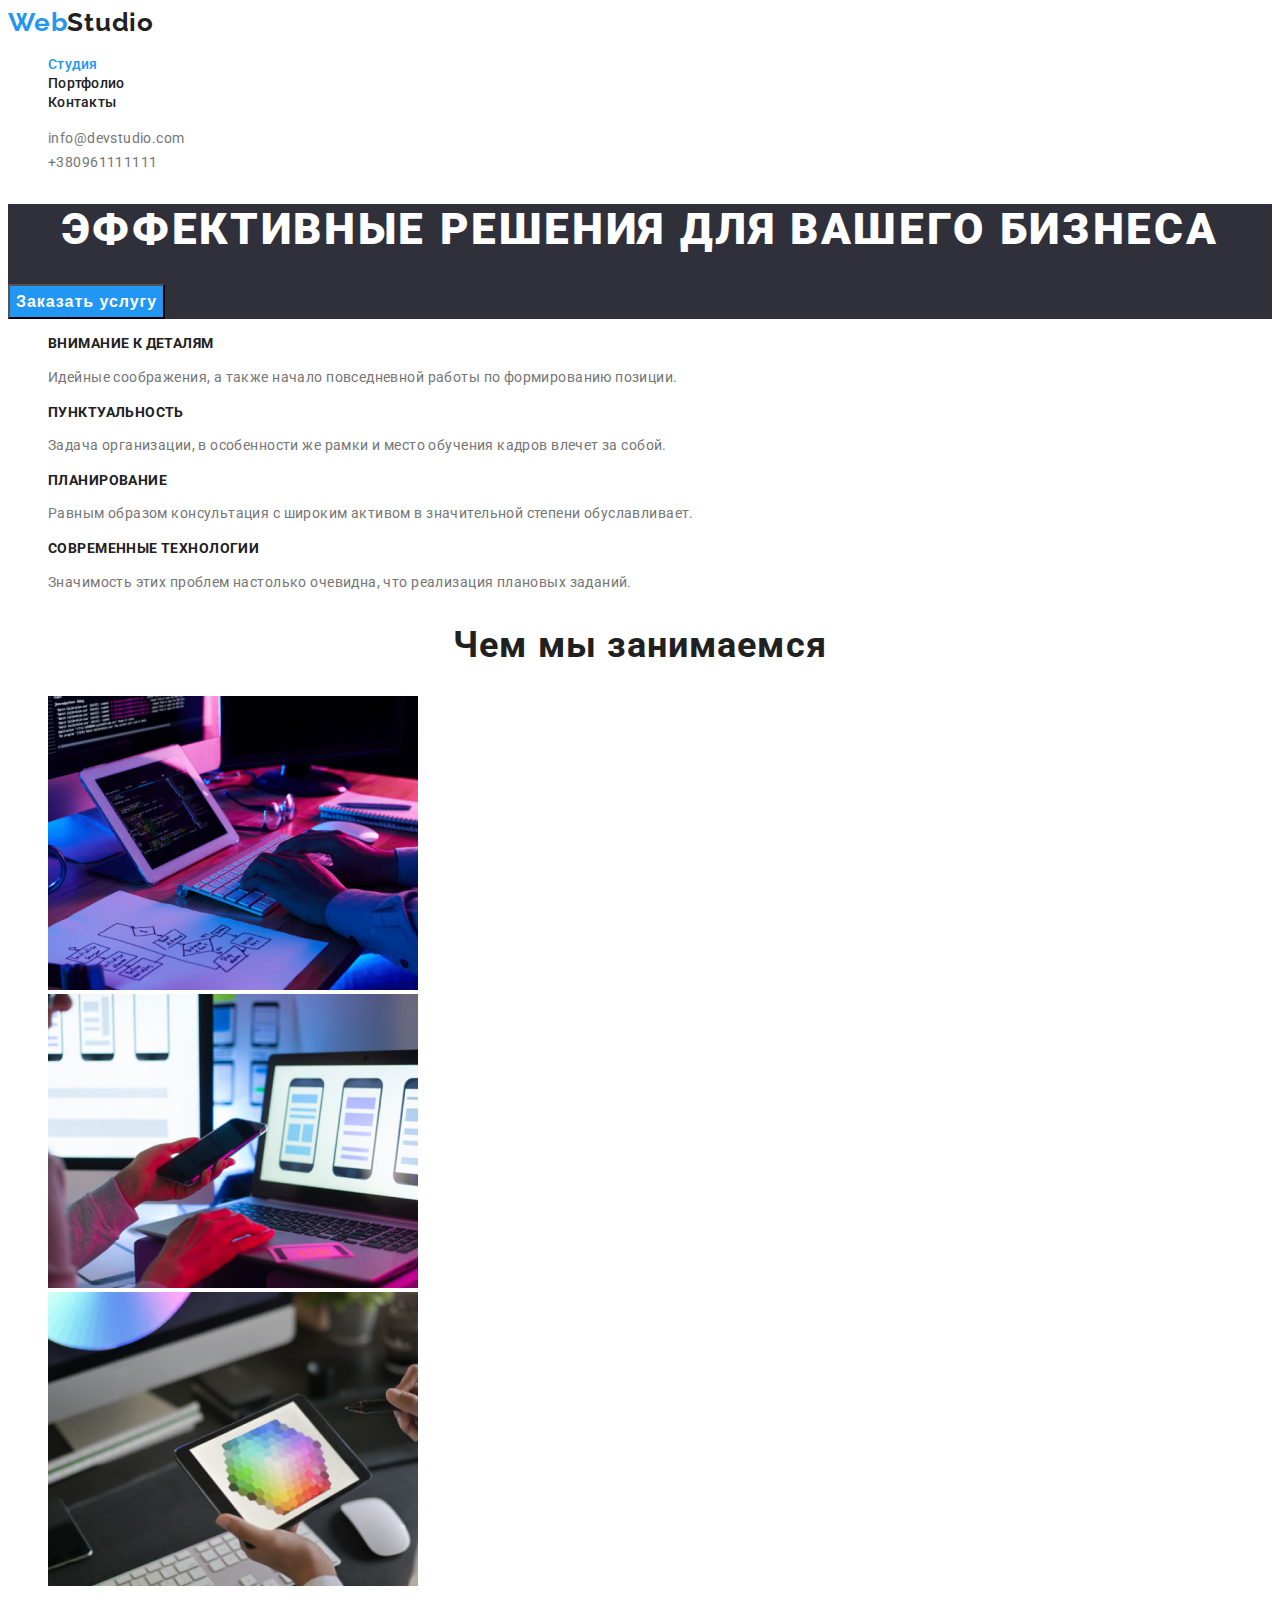
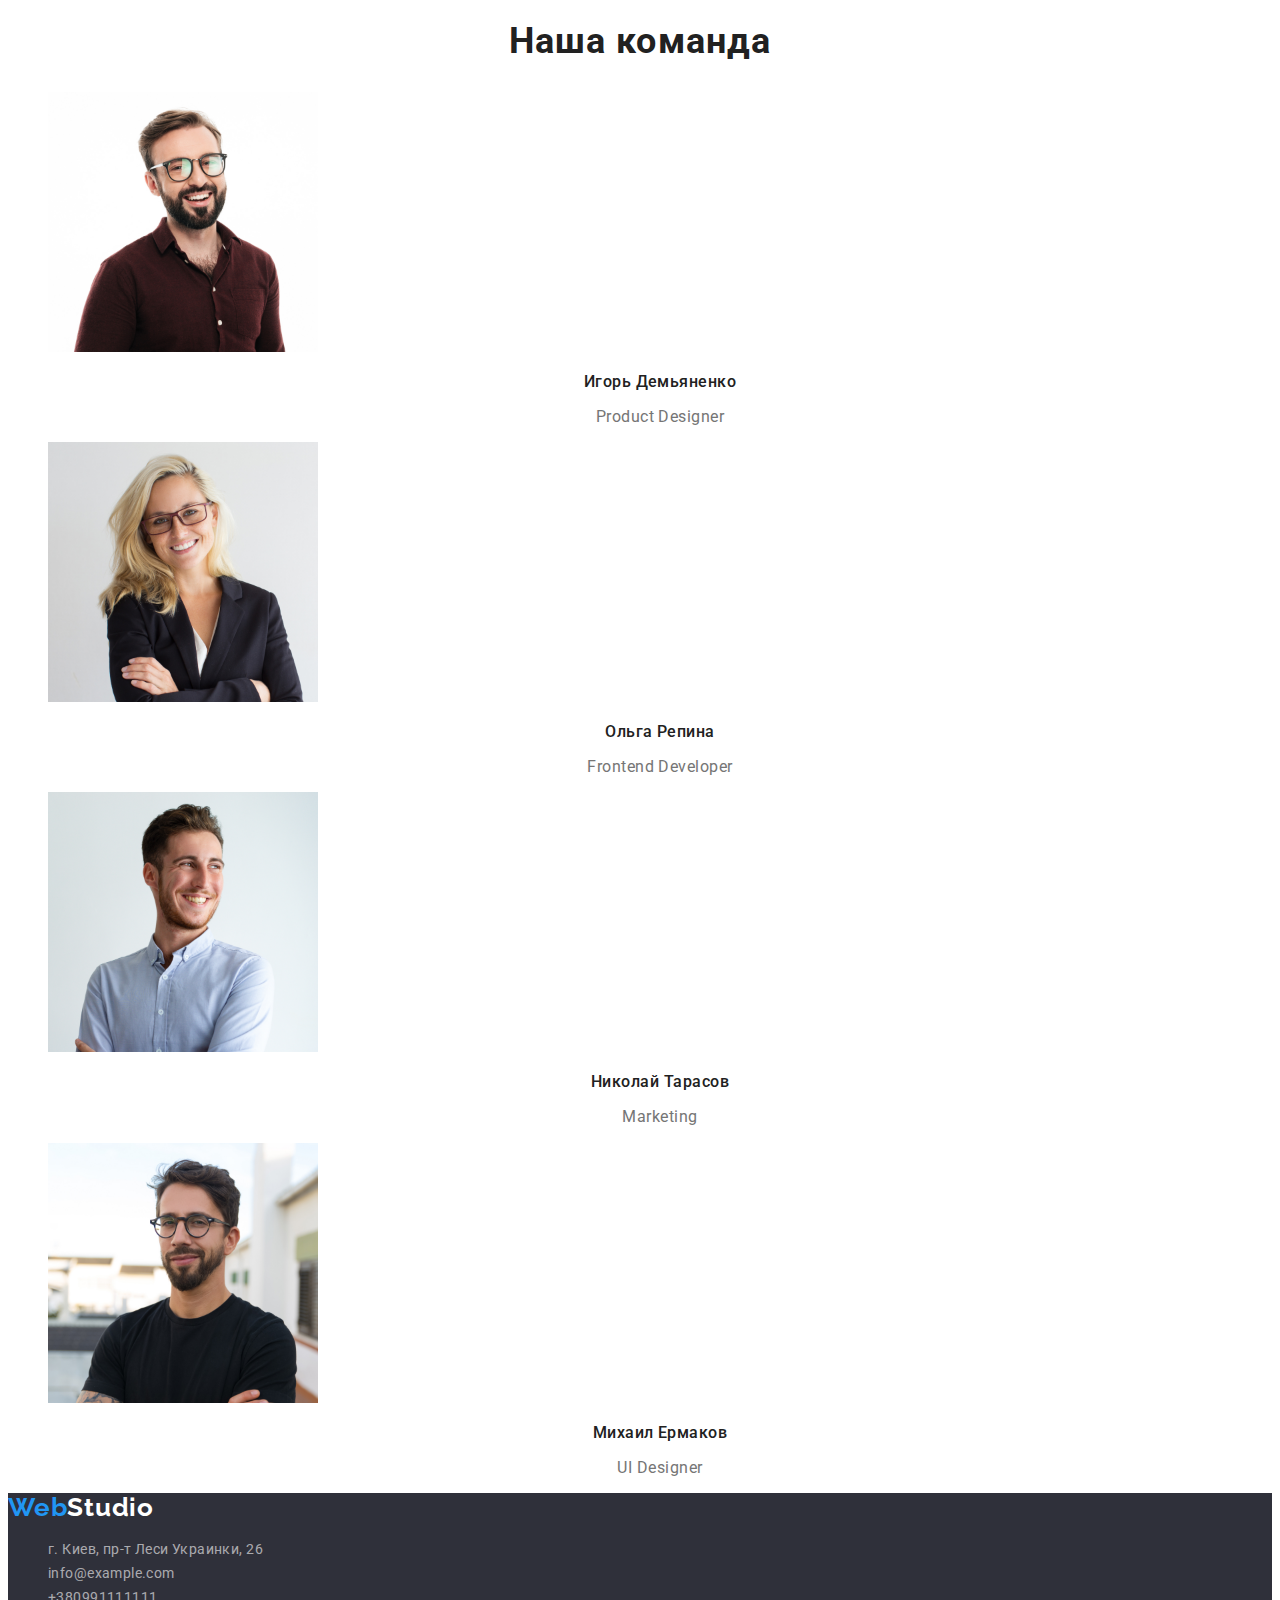
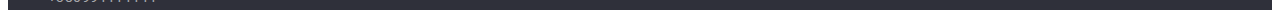
<file: index.html>
<!DOCTYPE html>
<html lang="ru">

<head>
    <meta charset="UTF-8" />
    <meta name="viewport" content="width=device-width, initial-scale=1.0" />
    <title>Document</title>
        <link rel="preconnect" href="https://fonts.googleapis.com">
        <link rel="preconnect" href="https://fonts.gstatic.com" crossorigin>
        <link href="https://fonts.googleapis.com/css2?family=Raleway:wght@700&family=Roboto:wght@400;500;700;900&display=swap"
            rel="stylesheet">
    <link rel="stylesheet" href="css/styles.css">
</head>

<body>
    <header class="page-header">
       
        <nav>
            <a  href="" class="logo">
                <span class="web">Web</span><span class="studio">Studio</span></a>
            <ul class="site-nav  list">
                <li><a href="" class="link current" >Студия</a></li>
                <li><a href="./portfolio.html" class="link">Портфолио</a></li>
                <li><a href="" class="link">Контакты</a></li>
            </ul>
            <ul class="contacts list">
                <li><a href="mailto:info@devstudio.com " class="link" >info@devstudio.com</a></li>
                <li><a href="tel:+380961111111" class="link" >+380961111111</a></li>
            </ul>
        </nav>
    </header>
    <main>
        <div>
            <section class="hero" >
                <h1 class="hero-title" >Эффективные решения для вашего бизнеса</h1>
                <button type="button" class="primary-button">Заказать услугу</button>
            </section>
        </div>
        <section class="section">
            <h2 hidden class="section-title">Наши лучшие качества</h2>
            <ul class="quality-list list">
                <li>
                    <h3 class="title"  >Внимание к деталям</h3>
                    <p class="text"  >
                        Идейные соображения, а также начало повседневной работы по
                        формированию позиции.
                    </p>
                </li>
                <li>
                    <h3  class="title" >Пунктуальность</h3>
                    <p class="text">
                        Задача организации, в особенности же рамки и место обучения кадров
                        влечет за собой.
                    </p>
                </li>
                <li>
                    <h3 class="title" >Планирование</h3>
                    <p class="text">
                        Равным образом консультация с широким активом в значительной
                        степени обуславливает.
                    </p>
                </li>
                <li>
                    <h3 class="title" >Современные технологии</h3>
                    <p class="text" >
                        Значимость этих проблем настолько очевидна, что реализация
                        плановых заданий.
                    </p>
                </li>
            </ul>
        </section>
        <section class="section">
            <h2 class="section-title ">Чем мы занимаемся</h2>
            <ul class="photo list">
                <li>
                 <img src="./images/verstka.jpg" alt="Верстка" width="370" />
                </li>
                <li>
                    <img src="./images/razmetka.jpg" alt="Разметка страницы" width="370" />
                </li>
                <li>
                    <img src="./images/palitra.jpg" alt="Палитра на планшете" width="370" />
                </li>
            </ul>
        </section>
        <section class="section">
            <h2 class="section-title" >Наша команда</h2>
            <ul class="name-list list">
                <li>
                    <img src="./images/rabotnik1.jpg" alt="Работник1" width="270" />
                    <h3  class="title">Игорь Демьяненко</h3>
                    <p class="text">Product Designer</p>
                </li>
                <li>
                    <img src="./images/rabotnik2.jpg" alt="Работник2" width="270" />
                    <h3 class="title">Ольга Репина</h3>
                    <p class="text">Frontend Developer</p>
                </li>
                <li>
                    <img src="./images/rabotnik3.jpg "  alt="Работник3" width="270" />
                    <h3 class="title">Николай Тарасов</h3>
                    <p class="text">Marketing</p>
                </li>
                <li>
                    <img src="./images/rabotnik4.jpg" alt="Работник4 " width="270" />
                    <h3 class="title">Михаил Ермаков</h3>
                    <p class="text">UI Designer</p>
                </li>
            </ul>
        </section>
    </main>
    <footer class="footer">
        <a href="" class="logo">
            <span class="web">Web</span><span class="studio-footer">Studio</span></a>
        <address>
            <ul class="footer-contacts list">
    <li><a href="https://bit.ly/3pXMvUd" target="_blank" rel="noopener noreferrer" class="link">г. Киев, пр-т Леси Украинки,
        26</a></li>

            <li><a href="mailto:info@example.com" class="link" >info@example.com</a></li>
            <li><a href="tel:+380991111111" class="link" >+380991111111</a></li>
            </ul>
        </address>
    </footer>
</body>

</html>
</file>
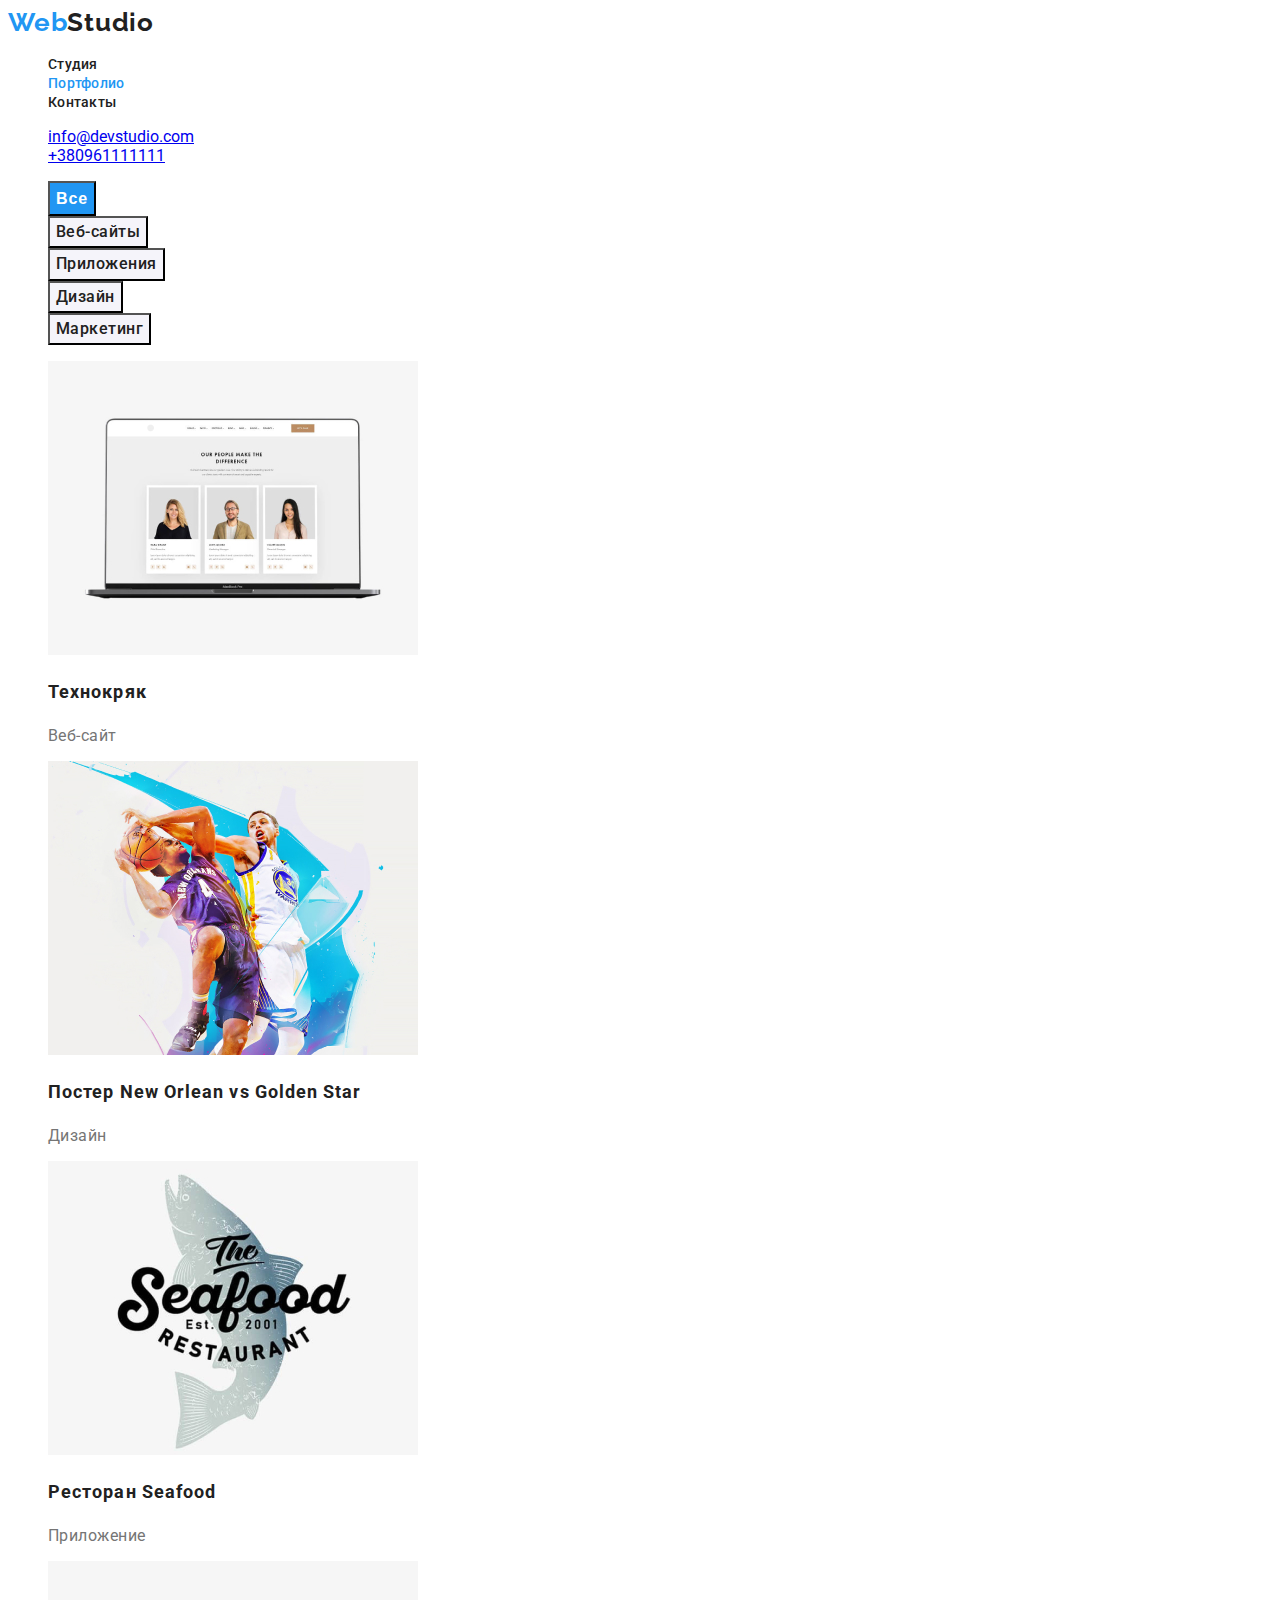
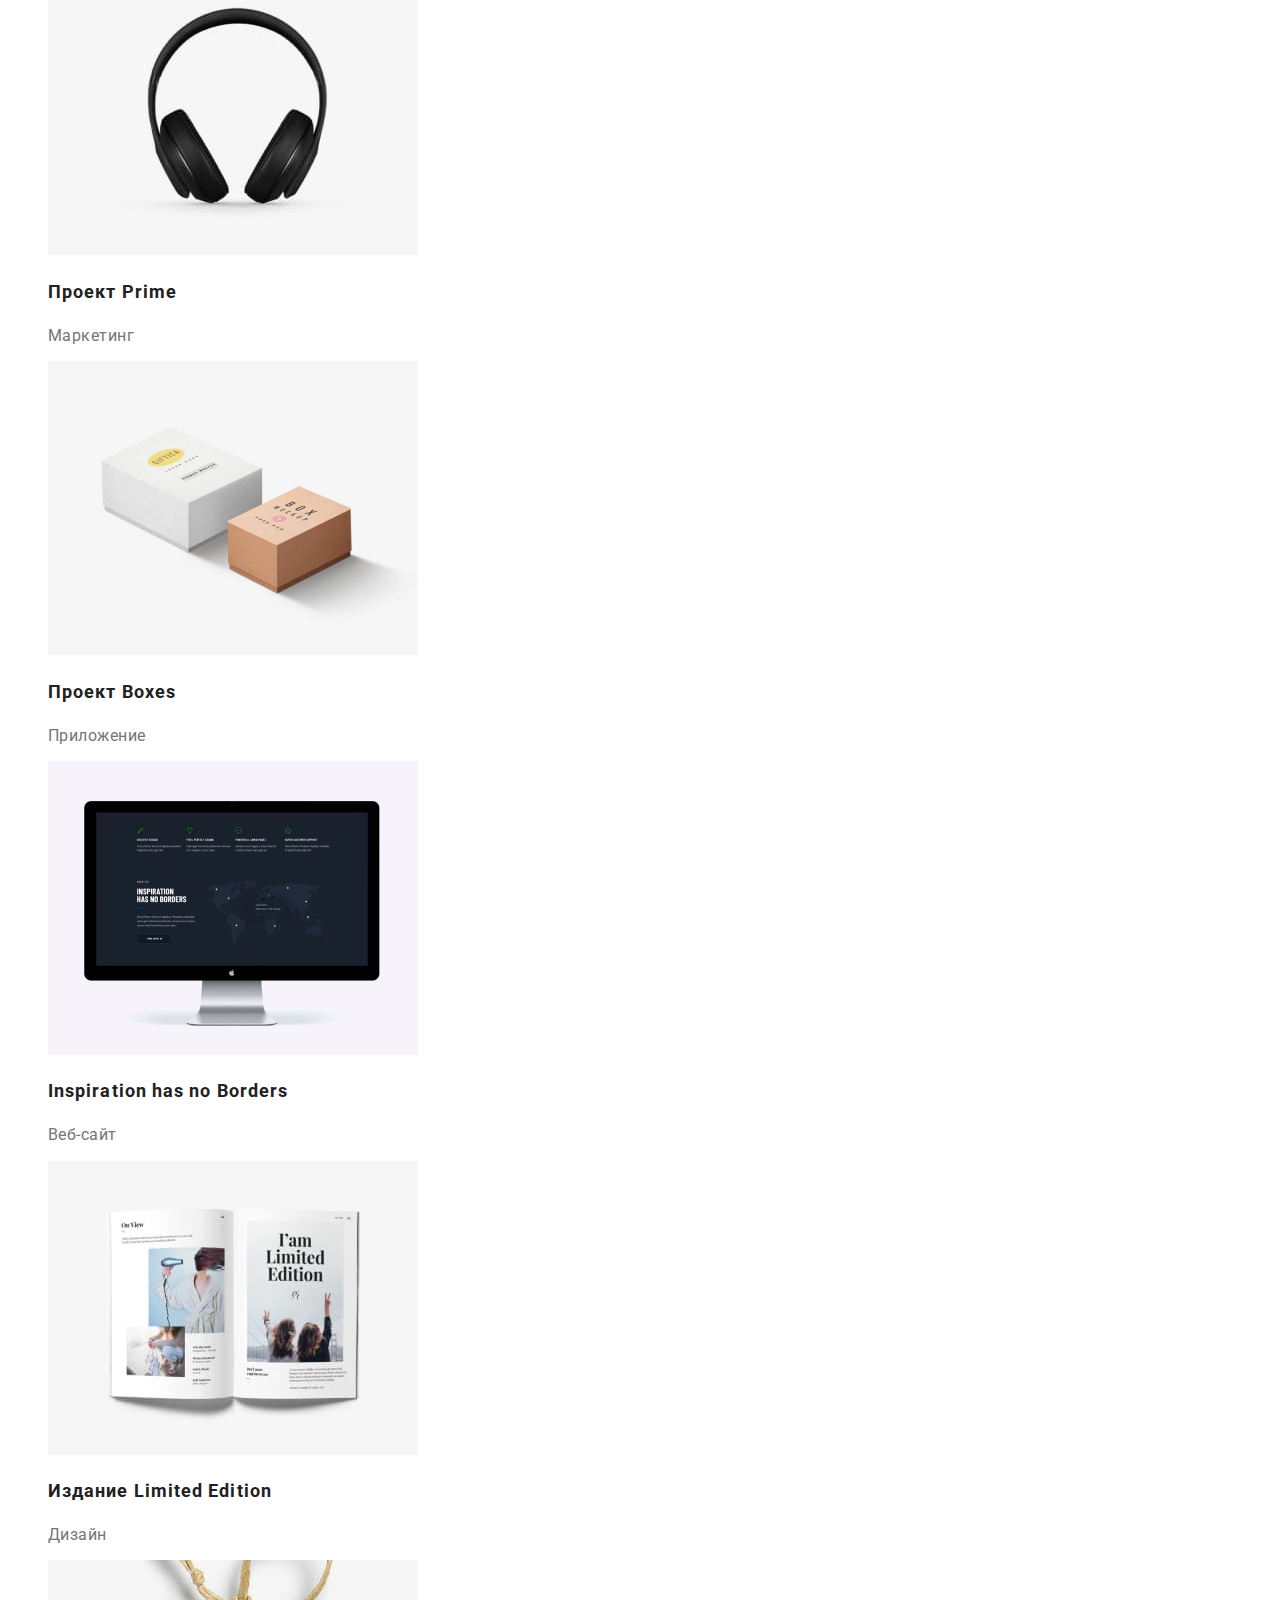
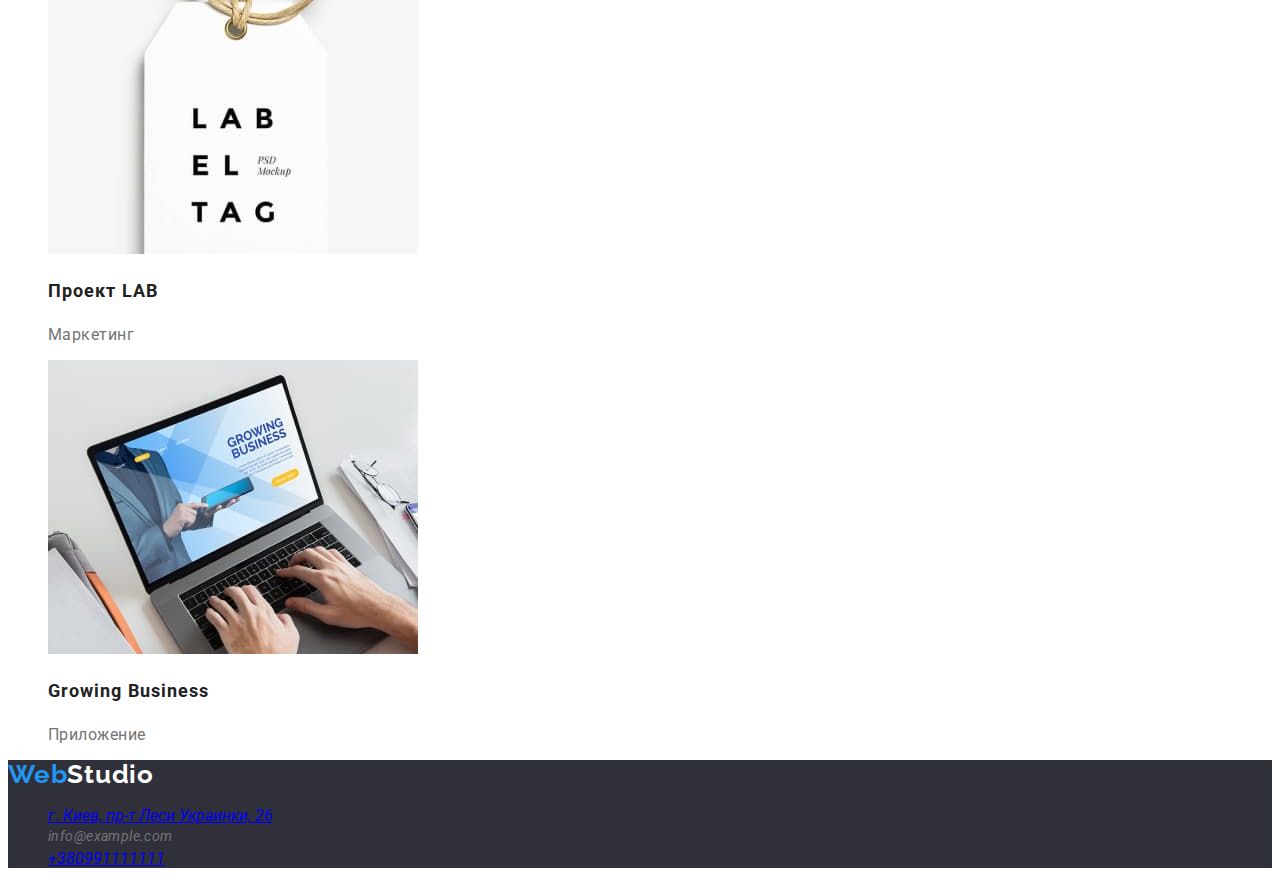
<file: portfolio.html>
<!DOCTYPE html>
<html lang="ru">

<head>
    <meta charset="UTF-8" />
    <meta name="viewport" content="width=device-width, initial-scale=1.0" />
    <title>Document</title>
    <link rel="preconnect" href="https://fonts.googleapis.com">
    <link rel="preconnect" href="https://fonts.gstatic.com" crossorigin>
    <link href="https://fonts.googleapis.com/css2?family=Raleway:wght@700&family=Roboto:wght@400;500;700;900&display=swap"
        rel="stylesheet">
    <link rel="stylesheet" href="css/styles.css"/>
   
</head>
<body>
    <header class="page-header">
    
        <nav>
            <a href="" class="logo">
                <span class="web">Web</span><span class="studio">Studio</span></a>
            <ul class="site-nav  list">
                <li><a href="./index.html" class="link ">Студия</a></li>
                <li><a href="./portfolio.html" class="link current">Портфолио</a></li>
                <li><a href="" class="link">Контакты</a></li>
            </ul>
            <ul class="contacts list">
                <li><a href="mailto:info@devstudio.com " class=" ">info@devstudio.com</a></li>
                <li><a href="tel:+380961111111" class=" ">+380961111111</a></li>
            </ul>
        </nav>
    </header>
    <main>
        <section class="proposal">
<h1 hidden >Наши предложения</h1>
        <ul class="button list">
        <li><button type="button" class="primary-button">Все</button></li>
        <li><button type="button" class="secondary-button">Веб-сайты</button></li>
        <li><button type="button" class="secondary-button">Приложения</button></li>
        <li><button type="button" class="secondary-button">Дизайн</button></li>
        <li><button type="button" class="secondary-button">Маркетинг</button></li>
         </ul>
         <ul class="option-list list ">
             <li>
                 
                 <img 
                 src="./images/img-1.jpg "
                 alt="Веб-сайт"
                 width="370 ">
            
                <h2 class="title">Технокряк</h2>
                <p class="text">Веб-сайт</p>
                </li>
                    
                        <img src="./images/img-2.jpg " alt=" Постер баскетбол" width="370 ">
                
                        <h2 class="title">Постер New Orlean vs Golden Star</h2>
                        <p class="text">Дизайн</p>
                </li>
                <li>
                    
                        <img src="./images/img-3.jpg " alt="Морской ресторан " width="370 ">
                
                        <h2 class="title">Ресторан Seafood</h2>
                        <p class="text">Приложение</p>
                </li>
                <li>
                    
                        <img src="./images/img4.jpg " alt=" Наушники" width="370 ">
                       
                        <h2 class="title">Проект Prime</h2>
                        <p class="text">Маркетинг</p>
                </li>
                <li>
                    
                        <img src="./images/img-5.jpg " alt=" Коробки" width="370 ">
                       
                        <h2 class="title">Проект Boxes</h2>
                        <p class="text">Приложение</p>
                </li>
                <li>
                    
                        <img src="./images/img-6.jpg " alt="Монитор " width="370 ">
                       
                        <h2 class="title">Inspiration has no Borders</h2>
                        <p class="text">Веб-сайт</p>
                </li>
                <li>
                    
                        <img src="./images/img7.jpg " alt="Журнал " width="370 ">
            
                        <h2 class="title">Издание Limited Edition</h2>
                        <p class="text">Дизайн</p>
                </li>
                <li>
                    
                        <img src="./images/img8.jpg " alt="Проэкт " width="370 ">
                
                        <h2 class="title">Проект LAB</h2>
                        <p class="text">Маркетинг</p>
                </li>
                <li>
                   
                        <img src="./images/img9.jpg " alt=" Бизнес" width="370">
            
                        <h2 class="title">Growing Business</h2>
                        <p class="text">Приложение</p>
                </li>
               
</ul>
        </section>
    </main>  
    <footer class="footer">
        <a href="" class="logo">
            <span class="web">Web</span><span class="studio-footer">Studio</span></a>
        <address>
            <ul class="contacts list">
                <li><a href="https://bit.ly/3pXMvUd" target="_blank" rel="noopener noreferrer">г. Киев, пр-т Леси Украинки,
                        26</a></li>
    
                <li><a href="mailto:info@example.com" class="link">info@example.com</a></li>
                <li><a href="tel:+380991111111">+380991111111</a></li>
            </ul>
        </address>
    </footer>
    </body>
    
    </html>
</file>
<file: css/styles.css>
:root{ 
    --primary-text-color:#212121;
--title-text-color:#FFFFFF;
--accent-color: #2196F3;
--primary-bg-color:#FFFFFF;
--secondary-bg-color: #2F303A;
--font-family-primary:'Roboto', sans-serif;
--font-family-secondary:'Raleway', serif;
}
.list{
    list-style:none;
}

body{
    color:var(--primary-text-color);
    font-family:var(--font-family-primary);

    
}
.logo{
    color:black;
font-family:var(--font-family-secondary);
    font-weight: 700;
    font-size: 26px;
    line-height:1.14;
letter-spacing: 0.03em;
text-decoration:none;}

.web {color:#2196F3;
font-family: var(--font-family-secondary);}
.logo:hover, .logo:focus{
    color:var(--accent-color);
text-decoration:underline;}

 .site-nav .link{
     color:var(--primary-text-color);
     font-weight:500; 
font-size: 14px;
line-height:1.14;
letter-spacing: 0.02em;
text-align: left;
text-decoration:none;}

.site-nav .link:hover, .site-nav .link:focus{
    color:var(--accent-color);}
.site-nav .current{color:var(--accent-color);}
.contacts .link{
    color: #757575;
font-weight: 400;
        font-size: 14px;
        line-height:1.71;
        letter-spacing: 0.03em;
        text-align: left;
        text-decoration: none;}

.contacts .link:hover , .contacts .link:focus{
    color:var(--accent-color);
}


.section-title {
    color:#212121;
  font-size: 36px;
        font-weight: 700;
        line-height: 1.17;
        letter-spacing: 0.03em;
        text-align: center;
        
}
.hero{background-color:var(--secondary-bg-color)}    
.hero-title{
    color:#FFFFFF;
  font-size: 44px;
    font-weight: 900;
    line-height:1.14;
    letter-spacing: 0.06em;
    text-align: center;
    text-transform: uppercase;
}
.primary-button {
    color:#FFFFFF;
   font-weight: 500;
    background-color:#2196F3; 
    font-size: 16px;
    font-weight: 700;
    line-height: 1.86;
    letter-spacing: 0.06em;
    text-align: center;
    cursor: pointer;
}


.quality-list .title{
    color:var(--primary-text-color);
        font-size: 14px;
        font-weight: 700;
        line-height: 1.17;
        letter-spacing: 0.03em;
        text-align: left;
        text-transform: uppercase;
}

.quality-list .text{
    color: #757575;
    font-weight: 400;
    font-size: 14px;
    line-height: 1.71;
    letter-spacing: 0.03em;
    text-align: left;
}


.name-list .title{ color:var(--primary-text-color);
    font-weight: 500;
    font-size: 16px;
    line-height: 1.19;
    letter-spacing: 0.03em;
    text-align: center;}
.name-list .text{
    color:#757575;
    font-weight: 400;
        font-size: 16px;
        line-height: 1.19;
        letter-spacing: 0.03em;
        text-align: center;

}
.footer{
    background-color: var(--secondary-bg-color);
    font-style: normal;
}
.studio-footer{
    color:#FFFFFF;
    font-family:var(--font-family-secondary);
}
.studio{
    color:#212121;
    font-family:var(--font-family-secondary);
}



 
.option-list .title {
    color:var(--primary-text-color);
        font-size: 18px;
        font-weight: 700;
        line-height: 2;
        letter-spacing: 0.06em;
        text-align: left;
}

.option-list .text{
    color:#757575;
    font-weight: 400;
        font-size: 16px;
        line-height: 1.19;
        letter-spacing: 0.03em;
        text-align: left;
}
    
        

.secondary-button {
    color: var(--primary-text-color);
    font-family:inherit;
    background-color:#F5F4FA;
    font-weight: 500;
        font-size: 16px;
        line-height: 1.63;
        letter-spacing: 0.03em;
    cursor: pointer;}

 .secondary-button:hover , .secondary-button:focus{color: #FFFFFF;
    font-family:inherit;
    background-color: #2196F3;
    font-weight: 500;
    font-size: 16px;
    font-weight: 700;
    line-height: 1.63;
    letter-spacing: 0.06em;
    text-align: center;
    cursor: pointer

 }
 

 .footer-contacts .link{color: #FFFFFF99;
        font-style: normal;
            font-size: 14px;
            font-weight: 400;
            line-height:1.71;
            letter-spacing: 0.03em;
            text-align: left;
            text-decoration: none;
}
.footer-contacts .link:hover, .contacts-foot .a:focus{color: #FFFFFF;
    font-style: normal;
    font-weight: 400;

}
</file>
